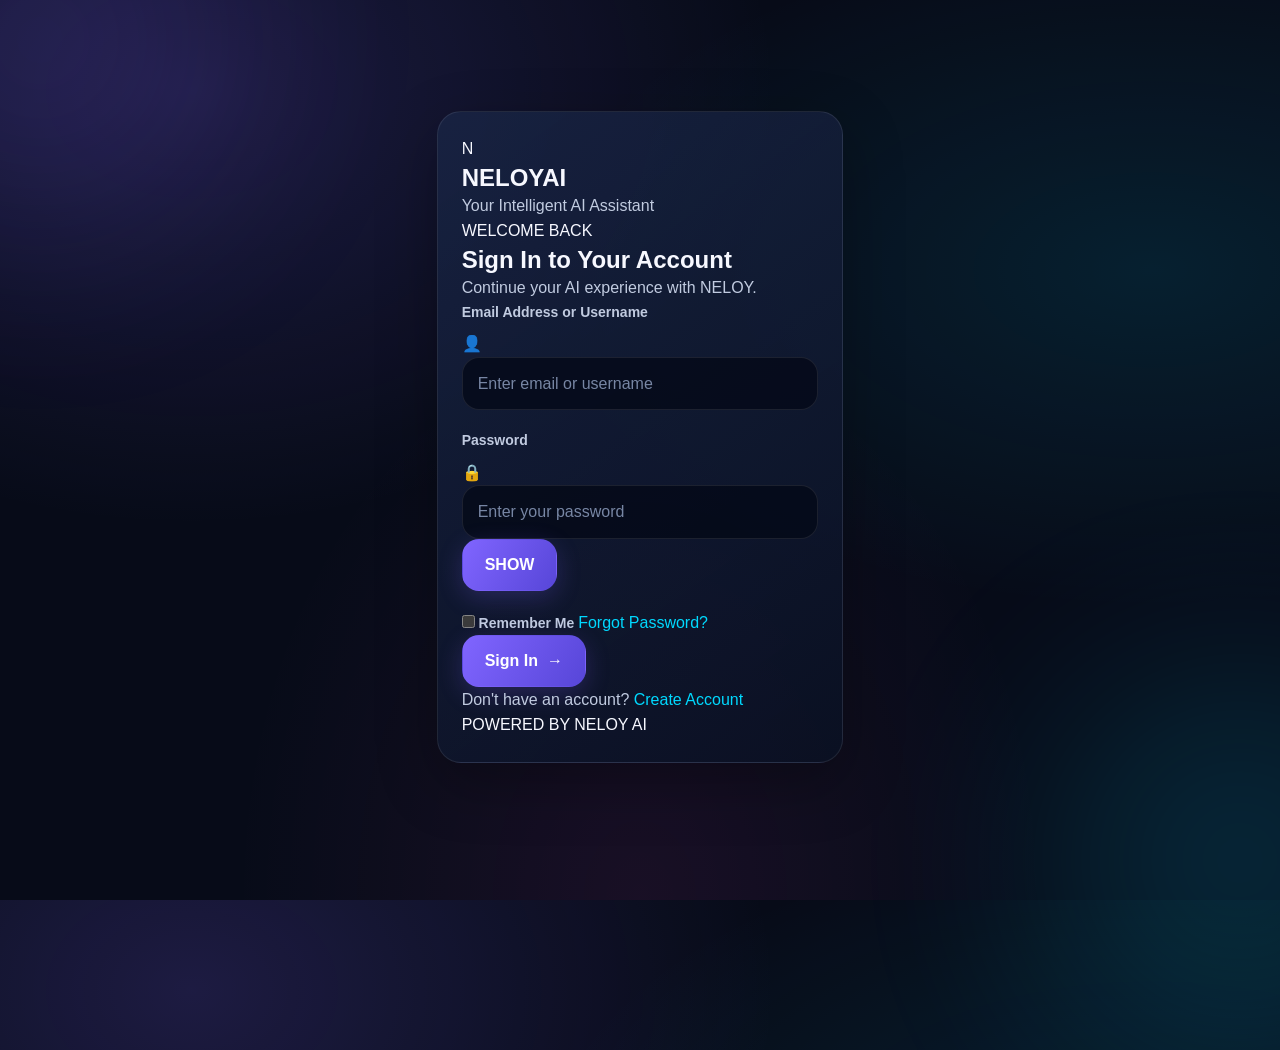
<file: login.html>
<!DOCTYPE html>
<html lang="en">
<head>
    <meta charset="UTF-8">
    <meta name="viewport" content="width=device-width, initial-scale=1.0">

    <title>NELOY AI - Login</title>
    <meta name="description" content="Login to your NELOY AI account.">

    <link rel="stylesheet" href="style.css">
</head>

<body class="auth-page login-page">

    <!-- Animated Background -->
    <div class="background-effects">
        <div class="gradient-orb orb-one"></div>
        <div class="gradient-orb orb-two"></div>
        <div class="gradient-orb orb-three"></div>
        <div class="background-grid"></div>
    </div>

    <main class="auth-container">

        <section class="auth-card">

            <!-- Logo -->
            <div class="auth-logo">
                <div class="logo-icon">
                    <span>N</span>
                </div>

                <h1>NELOY<span>AI</span></h1>
                <p>Your Intelligent AI Assistant</p>
            </div>

            <!-- Heading -->
            <div class="auth-heading">

                <span class="welcome-label">
                    WELCOME BACK
                </span>

                <h2>Sign In to Your Account</h2>

                <p>
                    Continue your AI experience with NELOY.
                </p>

            </div>

            <!-- Login Form -->
            <form id="loginForm" autocomplete="on">

                <!-- Email / Username -->
                <div class="form-group">

                    <label for="identity">
                        Email Address or Username
                    </label>

                    <div class="input-wrapper">

                        <span class="input-icon">👤</span>

                        <input
                            type="text"
                            id="identity"
                            name="identity"
                            placeholder="Enter email or username"
                            autocomplete="username"
                            required
                        >

                    </div>

                </div>

                <!-- Password -->
                <div class="form-group">

                    <label for="password">
                        Password
                    </label>

                    <div class="input-wrapper">

                        <span class="input-icon">🔒</span>

                        <input
                            type="password"
                            id="password"
                            name="password"
                            placeholder="Enter your password"
                            autocomplete="current-password"
                            required
                        >

                        <button
                            type="button"
                            class="password-toggle"
                            id="togglePassword"
                            aria-label="Show password"
                        >
                            SHOW
                        </button>

                    </div>

                </div>

                <!-- Remember Me / Forgot Password -->
                <div class="login-options">

                    <label class="checkbox-label">

                        <input
                            type="checkbox"
                            id="rememberMe"
                        >

                        <span>Remember Me</span>

                    </label>

                    <a href="forgot-password.html">
                        Forgot Password?
                    </a>

                </div>

                <!-- Message -->
                <div
                    id="loginMessage"
                    class="form-message"
                    role="status"
                    aria-live="polite"
                ></div>

                <!-- Login Button -->
                <button
                    type="submit"
                    id="loginButton"
                    class="primary-button"
                >

                    <span>Sign In</span>

                    <span class="button-arrow">→</span>

                </button>

            </form>

            <!-- Registration Link -->
            <div class="auth-footer">

                <p>
                    Don't have an account?

                    <a href="registration.html">
                        Create Account
                    </a>
                </p>

            </div>

            <!-- Footer -->
            <div class="auth-bottom">

                <span>POWERED BY NELOY AI</span>

            </div>

        </section>

    </main>


    <!-- Login JavaScript -->
    <script>

        const loginForm =
            document.getElementById("loginForm");

        const identity =
            document.getElementById("identity");

        const password =
            document.getElementById("password");

        const message =
            document.getElementById("loginMessage");

        const loginButton =
            document.getElementById("loginButton");


        // Show / Hide Password

        document.getElementById("togglePassword")
            .addEventListener("click", function() {

                const isHidden =
                    password.type === "password";

                password.type =
                    isHidden ? "text" : "password";

                this.textContent =
                    isHidden ? "HIDE" : "SHOW";

                this.setAttribute(
                    "aria-label",
                    isHidden ? "Hide password" : "Show password"
                );

            });


        // Message Function

        function showMessage(text, type) {

            message.textContent = text;

            message.className =
                "form-message " + type;

        }


        // Login System

        loginForm.addEventListener("submit", async function(event) {

            event.preventDefault();

            const userIdentity =
                identity.value.trim();

            const userPassword =
                password.value;

            const rememberMe =
                document.getElementById("rememberMe").checked;


            if (!userIdentity || !userPassword) {

                showMessage(
                    "Please enter your email/username and password.",
                    "error"
                );

                return;

            }


            loginButton.disabled = true;

            loginButton.querySelector("span").textContent =
                "Signing In...";


            try {

                const response = await fetch("/api/auth/login", {

                    method: "POST",

                    credentials: "same-origin",

                    headers: {
                        "Content-Type": "application/json"
                    },

                    body: JSON.stringify({

                        identity: userIdentity,

                        password: userPassword,

                        rememberMe: rememberMe

                    })

                });


                const result = await response.json();


                if (!response.ok || !result.success) {

                    throw new Error(
                        result.message || "Invalid login credentials."
                    );

                }


                // Login Successful

                showMessage(
                    "Login successful! Welcome to NELOY AI.",
                    "success"
                );


                loginForm.querySelectorAll(
                    "input, button"
                ).forEach(element => {

                    element.disabled = true;

                });


                // Redirect to Main Website

                setTimeout(() => {

                    window.location.replace("index.html");

                }, 1200);


            } catch (error) {

                showMessage(
                    error.message || "Unable to connect to the server.",
                    "error"
                );

                loginButton.disabled = false;

                loginButton.querySelector("span").textContent =
                    "Sign In";

            }

        });

    </script>

</body>
</html>
</file>
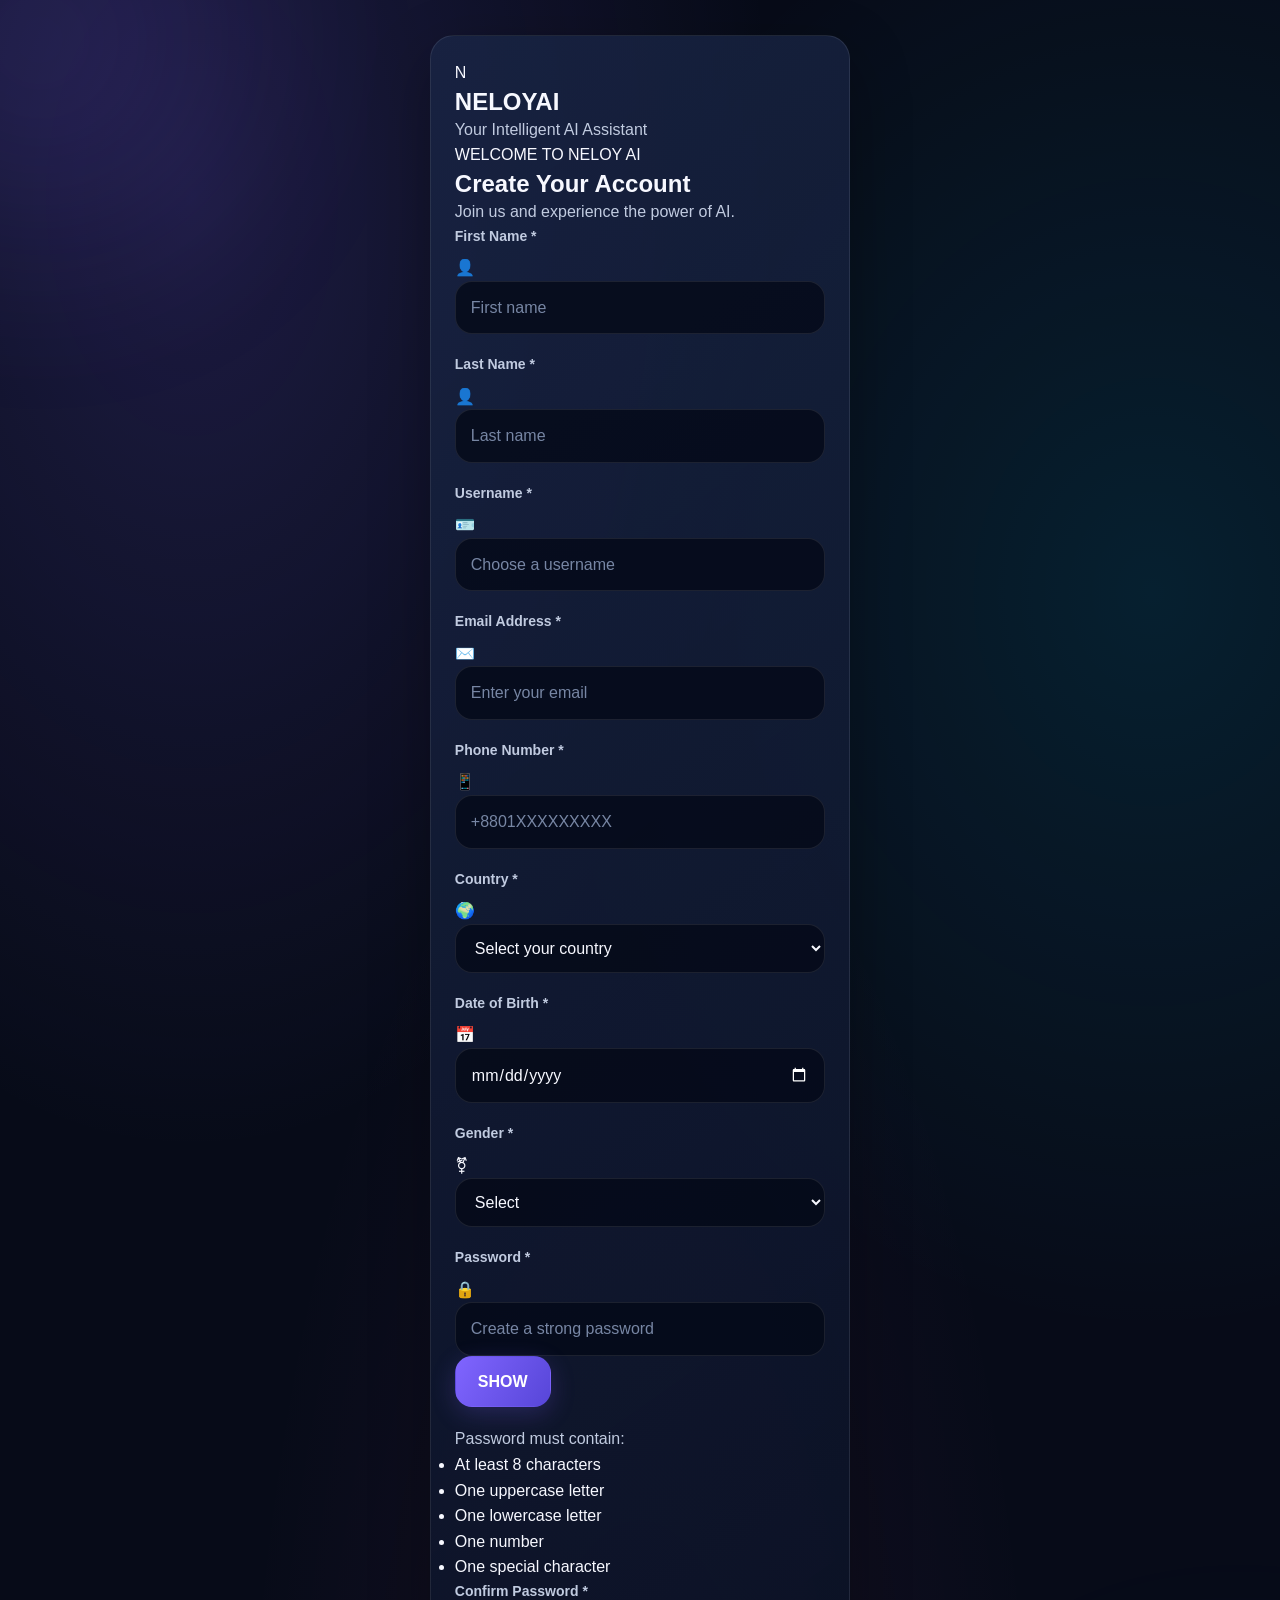
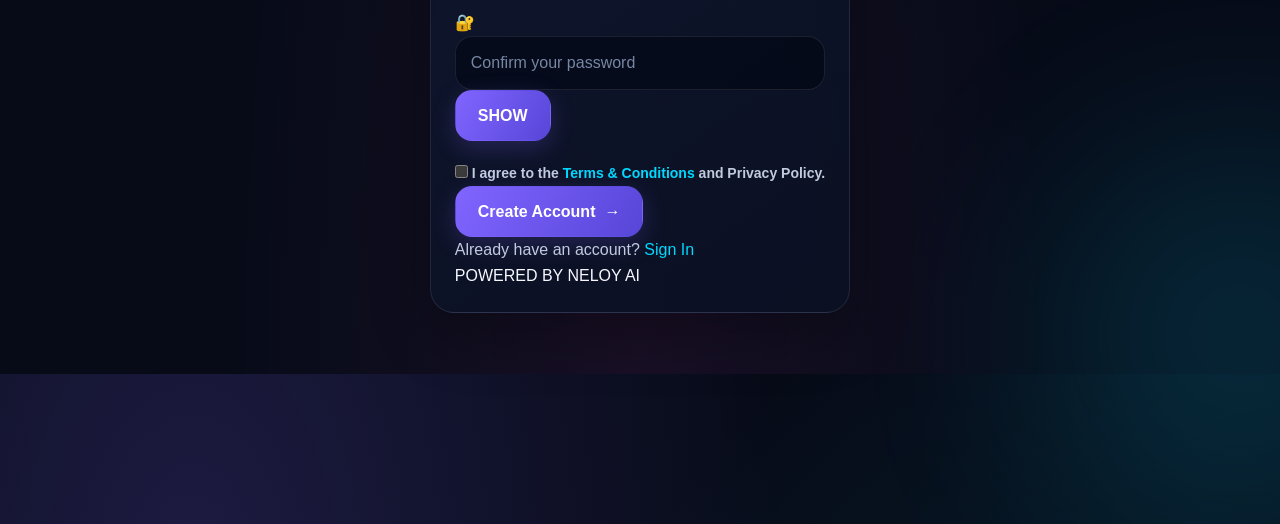
<file: register.html>
<!DOCTYPE html>
<html lang="en">
<head>
<meta charset="UTF-8">
<meta name="viewport" content="width=device-width, initial-scale=1.0">

<title>NELOY AI - Create Account</title>
<meta name="description" content="Create your NELOY AI account.">

<link rel="stylesheet" href="style.css">
</head>

<body class="auth-page register-page">

<div class="background-effects">
    <div class="gradient-orb orb-one"></div>
    <div class="gradient-orb orb-two"></div>
    <div class="gradient-orb orb-three"></div>
    <div class="background-grid"></div>
</div>

<main class="auth-container">
<section class="auth-card">

    <div class="auth-logo">
        <div class="logo-icon"><span>N</span></div>
        <h1>NELOY<span>AI</span></h1>
        <p>Your Intelligent AI Assistant</p>
    </div>

    <div class="auth-heading">
        <span class="welcome-label">WELCOME TO NELOY AI</span>
        <h2>Create Your Account</h2>
        <p>Join us and experience the power of AI.</p>
    </div>

    <form id="registerForm">

        <div class="form-row">
            <div class="form-group">
                <label for="firstName">First Name *</label>
                <div class="input-wrapper">
                    <span class="input-icon">👤</span>
                    <input type="text" id="firstName"
                    placeholder="First name" autocomplete="given-name" required>
                </div>
            </div>

            <div class="form-group">
                <label for="lastName">Last Name *</label>
                <div class="input-wrapper">
                    <span class="input-icon">👤</span>
                    <input type="text" id="lastName"
                    placeholder="Last name" autocomplete="family-name" required>
                </div>
            </div>
        </div>

        <div class="form-group">
            <label for="username">Username *</label>
            <div class="input-wrapper">
                <span class="input-icon">🪪</span>
                <input type="text" id="username"
                placeholder="Choose a username"
                minlength="3" maxlength="30" required>
            </div>
        </div>

        <div class="form-group">
            <label for="email">Email Address *</label>
            <div class="input-wrapper">
                <span class="input-icon">✉️</span>
                <input type="email" id="email"
                placeholder="Enter your email"
                autocomplete="email" required>
            </div>
        </div>

        <div class="form-group">
            <label for="phone">Phone Number *</label>
            <div class="input-wrapper">
                <span class="input-icon">📱</span>
                <input type="tel" id="phone"
                placeholder="+8801XXXXXXXXX"
                autocomplete="tel" required>
            </div>
        </div>

        <div class="form-group">
            <label for="country">Country *</label>
            <div class="input-wrapper">
                <span class="input-icon">🌍</span>
                <select id="country" required>
                    <option value="">Select your country</option>
                    <option value="Bangladesh">Bangladesh</option>
                    <option value="India">India</option>
                    <option value="Pakistan">Pakistan</option>
                    <option value="Nepal">Nepal</option>
                    <option value="United States">United States</option>
                    <option value="United Kingdom">United Kingdom</option>
                    <option value="Saudi Arabia">Saudi Arabia</option>
                    <option value="United Arab Emirates">United Arab Emirates</option>
                    <option value="Other">Other</option>
                </select>
            </div>
        </div>

        <div class="form-row">

            <div class="form-group">
                <label for="dob">Date of Birth *</label>
                <div class="input-wrapper">
                    <span class="input-icon">📅</span>
                    <input type="date" id="dob" required>
                </div>
            </div>

            <div class="form-group">
                <label for="gender">Gender *</label>
                <div class="input-wrapper">
                    <span class="input-icon">⚧</span>
                    <select id="gender" required>
                        <option value="">Select</option>
                        <option value="Male">Male</option>
                        <option value="Female">Female</option>
                        <option value="Other">Other</option>
                        <option value="Prefer not to say">Prefer not to say</option>
                    </select>
                </div>
            </div>

        </div>

        <div class="form-group">
            <label for="password">Password *</label>
            <div class="input-wrapper">
                <span class="input-icon">🔒</span>
                <input type="password" id="password"
                placeholder="Create a strong password"
                autocomplete="new-password" required>
                <button type="button" class="password-toggle"
                data-target="password">SHOW</button>
            </div>
        </div>

        <div class="password-requirements">
            <p>Password must contain:</p>
            <ul>
                <li id="req-length">At least 8 characters</li>
                <li id="req-uppercase">One uppercase letter</li>
                <li id="req-lowercase">One lowercase letter</li>
                <li id="req-number">One number</li>
                <li id="req-special">One special character</li>
            </ul>
        </div>

        <div class="form-group">
            <label for="confirmPassword">Confirm Password *</label>
            <div class="input-wrapper">
                <span class="input-icon">🔐</span>
                <input type="password" id="confirmPassword"
                placeholder="Confirm your password"
                autocomplete="new-password" required>
                <button type="button" class="password-toggle"
                data-target="confirmPassword">SHOW</button>
            </div>
        </div>

        <div class="terms-group">
            <label class="checkbox-label">
                <input type="checkbox" id="terms" required>
                <span>
                    I agree to the
                    <a href="terms.html" class="terms-link">
                        Terms & Conditions
                    </a>
                    and Privacy Policy.
                </span>
            </label>
        </div>

        <div id="registerMessage"
        class="form-message" role="status" aria-live="polite"></div>

        <button type="submit" id="registerButton"
        class="primary-button">
            <span>Create Account</span>
            <span class="button-arrow">→</span>
        </button>

    </form>

    <div class="auth-footer">
        <p>
            Already have an account?
            <a href="login.html">Sign In</a>
        </p>
    </div>

    <div class="auth-bottom">
        <span>POWERED BY NELOY AI</span>
    </div>

</section>
</main>

<script>
const form = document.getElementById("registerForm");
const message = document.getElementById("registerMessage");
const button = document.getElementById("registerButton");
const password = document.getElementById("password");

const rules = {
    "req-length": v => v.length >= 8,
    "req-uppercase": v => /[A-Z]/.test(v),
    "req-lowercase": v => /[a-z]/.test(v),
    "req-number": v => /[0-9]/.test(v),
    "req-special": v => /[^A-Za-z0-9]/.test(v)
};

password.addEventListener("input", () => {
    Object.entries(rules).forEach(([id, check]) => {
        document.getElementById(id)
        .classList.toggle("valid", check(password.value));
    });
});

document.querySelectorAll(".password-toggle").forEach(btn => {
    btn.addEventListener("click", () => {
        const input = document.getElementById(btn.dataset.target);
        input.type = input.type === "password" ? "text" : "password";
        btn.textContent = input.type === "password" ? "SHOW" : "HIDE";
    });
});

function showMessage(text, type) {
    message.textContent = text;
    message.className = "form-message " + type;
}

form.addEventListener("submit", async (e) => {
    e.preventDefault();

    const data = {
        firstName: document.getElementById("firstName").value.trim(),
        lastName: document.getElementById("lastName").value.trim(),
        username: document.getElementById("username").value.trim(),
        email: document.getElementById("email").value.trim(),
        phone: document.getElementById("phone").value.trim(),
        country: document.getElementById("country").value,
        dob: document.getElementById("dob").value,
        gender: document.getElementById("gender").value,
        password: password.value,
        confirmPassword: document.getElementById("confirmPassword").value
    };

    if (!Object.values(rules).every(check => check(data.password))) {
        showMessage("Password does not meet all requirements.", "error");
        return;
    }

    if (data.password !== data.confirmPassword) {
        showMessage("Passwords do not match.", "error");
        return;
    }

    if (!/^\+?[0-9\s()-]{7,20}$/.test(data.phone)) {
        showMessage("Please enter a valid phone number.", "error");
        return;
    }

    if (data.dob >= new Date().toISOString().slice(0, 10)) {
        showMessage("Please enter a valid date of birth.", "error");
        return;
    }

    button.disabled = true;
    button.querySelector("span").textContent = "Creating Account...";

    try {
        const response = await fetch("/api/auth/register", {
            method: "POST",
            headers: {"Content-Type": "application/json"},
            body: JSON.stringify(data)
        });

        const result = await response.json();

        if (!response.ok || !result.success) {
            throw new Error(result.message || "Registration failed.");
        }

        showMessage(
            "Account created successfully! Redirecting to Login...",
            "success"
        );

        form.querySelectorAll("input, select, button")
            .forEach(el => el.disabled = true);

        setTimeout(() => {
            window.location.replace("login.html");
        }, 1500);

    } catch (error) {
        showMessage(error.message || "Server connection failed.", "error");
        button.disabled = false;
        button.querySelector("span").textContent = "Create Account";
    }
});

// Prevent future birth dates
document.getElementById("dob").max =
    new Date().toISOString().slice(0, 10);
</script>

</body>
</html>
</file>
<file: style.css>
/* ============================================================
   NELOY AI VOICE ASSISTANT
   UNIVERSAL PREMIUM DESIGN SYSTEM
   VERSION 3.0.0

   Covers:
   Registration | Login | Home
   Voice | Speech | Assistant
   Gemini | Groq | Usage Manager
   Responsive | Glassmorphism | Dynamic Effects
============================================================ */


/* ============================================================
   01. DESIGN VARIABLES
============================================================ */

:root {
  color-scheme: dark;

  --bg: #070b18;
  --bg-2: #0b1224;
  --bg-3: #111b34;

  --surface: rgba(18, 29, 55, .78);
  --surface-2: rgba(255, 255, 255, .045);

  --primary: #8065ff;
  --primary-2: #a18aff;
  --cyan: #00d9ff;
  --pink: #ff4fd8;

  --green: #21e6a2;
  --red: #ff5275;
  --yellow: #ffca70;

  --white: #f7f8ff;
  --text: #c1cbe0;
  --muted: #7786a4;

  --border: rgba(255,255,255,.09);
  --border-active: rgba(128,101,255,.55);

  --radius-sm: 10px;
  --radius: 17px;
  --radius-lg: 24px;
  --radius-xl: 32px;

  --shadow:
    0 20px 60px rgba(0,0,0,.30);

  --purple-glow:
    0 0 35px rgba(128,101,255,.24);

  --cyan-glow:
    0 0 35px rgba(0,217,255,.18);

  --transition: .3s ease;
}


/* ============================================================
   02. RESET
============================================================ */

* {
  box-sizing: border-box;
  margin: 0;
  padding: 0;
}

html {
  min-height: 100%;
  scroll-behavior: smooth;
  scroll-padding-top: 90px;
}

body {
  min-height: 100vh;
  overflow-x: hidden;

  background:
    radial-gradient(
      ellipse at 15% 10%,
      rgba(128,101,255,.18),
      transparent 38%
    ),
    radial-gradient(
      ellipse at 90% 30%,
      rgba(0,217,255,.10),
      transparent 38%
    ),
    radial-gradient(
      ellipse at 50% 100%,
      rgba(255,79,216,.07),
      transparent 45%
    ),
    var(--bg);

  color: var(--white);

  font-family:
    Inter,
    "Segoe UI",
    Roboto,
    Arial,
    sans-serif;

  line-height: 1.6;

  animation: neloyPageEnter .65s ease both;
}

button,
input,
textarea,
select {
  font: inherit;
}

button {
  cursor: pointer;
}

a {
  text-decoration: none;
  color: var(--cyan);
}

img {
  max-width: 100%;
  display: block;
}

::selection {
  color: white;
  background: var(--primary);
}


/* ============================================================
   03. BACKGROUND ANIMATION
============================================================ */

body::before,
body::after {
  content: "";
  position: fixed;

  width: 380px;
  height: 380px;

  border-radius: 50%;
  filter: blur(110px);

  opacity: .15;
  pointer-events: none;
  z-index: -1;

  animation: neloyFloatGlow 14s ease-in-out infinite alternate;
}

body::before {
  top: -150px;
  left: -150px;
  background: var(--primary);
}

body::after {
  right: -150px;
  bottom: -150px;
  background: var(--cyan);
  animation-delay: -6s;
}


/* Existing particle system */

#particles {
  position: fixed;
  inset: 0;
  z-index: -1;
  overflow: hidden;
  pointer-events: none;
}

.particle {
  position: absolute;
  width: 4px;
  height: 4px;
  border-radius: 50%;

  background: var(--cyan);
  box-shadow: 0 0 15px var(--cyan);

  opacity: .45;

  animation: neloyParticle 15s linear infinite;
}

.particle:nth-child(2n) {
  background: var(--primary-2);
  box-shadow: 0 0 15px var(--primary);
  animation-duration: 19s;
}

.particle:nth-child(3n) {
  background: var(--pink);
  box-shadow: 0 0 15px var(--pink);
  animation-duration: 22s;
}


/* ============================================================
   04. GLOBAL ANIMATIONS
============================================================ */

@keyframes neloyPageEnter {
  from {
    opacity: 0;
    transform: translateY(15px);
  }
  to {
    opacity: 1;
    transform: translateY(0);
  }
}

@keyframes neloyFloatGlow {
  from {
    transform: translate(0,0) scale(1);
  }
  to {
    transform: translate(65px,45px) scale(1.2);
  }
}

@keyframes neloyParticle {
  0% {
    transform: translateY(110vh) translateX(0);
    opacity: 0;
  }
  15% {
    opacity: .5;
  }
  85% {
    opacity: .5;
  }
  100% {
    transform: translateY(-10vh) translateX(80px);
    opacity: 0;
  }
}

@keyframes neloyPulse {
  0%,100% {
    transform: scale(1);
    opacity: 1;
  }
  50% {
    transform: scale(1.07);
    opacity: .75;
  }
}

@keyframes neloySpin {
  to {
    transform: rotate(360deg);
  }
}

@keyframes neloyShimmer {
  0% {
    background-position: -200% center;
  }
  100% {
    background-position: 200% center;
  }
}

@keyframes neloyRecording {
  0% {
    box-shadow: 0 0 0 0 rgba(255,82,117,.65);
  }
  70% {
    box-shadow: 0 0 0 20px rgba(255,82,117,0);
  }
  100% {
    box-shadow: 0 0 0 0 rgba(255,82,117,0);
  }
}

@keyframes neloyTyping {
  0%,80%,100% {
    transform: translateY(0);
  }
  40% {
    transform: translateY(-7px);
  }
}

@keyframes neloyBorderGlow {
  0%,100% {
    border-color: rgba(128,101,255,.25);
  }
  50% {
    border-color: rgba(0,217,255,.5);
  }
}

@keyframes neloyWave {
  0%,100% {
    transform: scaleY(.4);
  }
  50% {
    transform: scaleY(1);
  }
}


/* ============================================================
   05. COMMON LAYOUT
============================================================ */

.container,
.main-container,
.page-container,
.home-container {
  width: min(1180px, 92%);
  margin-inline: auto;
}

section {
  margin-bottom: 26px;
}

.page-title,
.page-header {
  text-align: center;
  margin: 35px auto;
}

h1,h2,h3,h4,h5 {
  color: var(--white);
  line-height: 1.3;
}

p {
  color: var(--text);
}

.page-title h1,
.page-header h1,
.gradient-text {
  font-size: clamp(28px,5vw,49px);
  font-weight: 850;

  background: linear-gradient(
    100deg,
    white,
    var(--primary-2),
    var(--cyan),
    white
  );

  background-size: 250% auto;
  -webkit-background-clip: text;
  background-clip: text;
  color: transparent;

  animation: neloyShimmer 7s linear infinite;
}


/* ============================================================
   06. UNIVERSAL GLASS CARDS
============================================================ */

.card,
.panel,
.glass-card,
.auth-card,
.login-card,
.registration-card,
.result-card,
.chat-card,
.settings-card,
.assistant-card,
.model-card,
.usage-card,
.menu-card {
  position: relative;

  background:
    linear-gradient(
      145deg,
      rgba(25,37,69,.82),
      rgba(10,17,35,.88)
    );

  border: 1px solid var(--border);
  border-radius: var(--radius-lg);

  padding: 24px;

  box-shadow: var(--shadow);

  backdrop-filter: blur(22px);
  -webkit-backdrop-filter: blur(22px);

  transition:
    transform var(--transition),
    border-color var(--transition),
    box-shadow var(--transition);
}

.card:hover,
.panel:hover,
.glass-card:hover,
.result-card:hover,
.model-card:hover {
  transform: translateY(-4px);
  border-color: var(--border-active);
  box-shadow: var(--purple-glow), var(--shadow);
}


/* ============================================================
   07. NAVIGATION
============================================================ */

header,
.navbar,
.topbar,
.main-header {
  position: sticky;
  top: 0;
  z-index: 1000;

  display: flex;
  align-items: center;
  justify-content: space-between;
  gap: 15px;

  padding: 14px 5%;

  background: rgba(7,11,24,.82);
  border-bottom: 1px solid var(--border);

  backdrop-filter: blur(22px);
  -webkit-backdrop-filter: blur(22px);
}

.logo,
.brand,
.site-logo {
  font-size: 21px;
  font-weight: 900;
  letter-spacing: .8px;

  background: linear-gradient(
    90deg,
    var(--primary-2),
    var(--cyan)
  );

  -webkit-background-clip: text;
  background-clip: text;
  color: transparent;
}

nav {
  display: flex;
  align-items: center;
  gap: 20px;
}

nav a {
  color: var(--text);
  font-weight: 600;
  transition: var(--transition);
}

nav a:hover,
nav a.active {
  color: white;
  text-shadow: 0 0 15px var(--cyan);
}


/* ============================================================
   08. BUTTON SYSTEM
============================================================ */

button,
.btn,
.button {
  min-height: 44px;

  display: inline-flex;
  justify-content: center;
  align-items: center;
  gap: 9px;

  padding: 12px 22px;

  border: 1px solid transparent;
  border-radius: var(--radius);

  color: white;
  font-weight: 750;

  background: linear-gradient(
    120deg,
    var(--primary),
    #5746d8
  );

  box-shadow: 0 7px 24px rgba(128,101,255,.22);

  transition:
    transform var(--transition),
    filter var(--transition),
    box-shadow var(--transition);
}

button:hover,
.btn:hover,
.button:hover {
  transform: translateY(-3px);
  filter: brightness(1.15);
  box-shadow: 0 10px 32px rgba(128,101,255,.42);
}

button:active,
.btn:active {
  transform: scale(.96);
}

button:disabled,
.btn:disabled {
  opacity: .45;
  cursor: not-allowed;
  transform: none;
  box-shadow: none;
}

.btn-secondary,
.secondary-btn {
  background: linear-gradient(120deg,#087fbd,#00b8d9);
}

.btn-success,
.success-btn {
  background: linear-gradient(120deg,#0b9c73,#20d99c);
}

.btn-danger,
.danger-btn,
.logout-btn {
  background: linear-gradient(120deg,#e83e68,#aa1d4c);
}

.btn-outline {
  color: var(--primary-2);
  background: transparent;
  border-color: var(--primary);
  box-shadow: none;
}

.btn-outline:hover {
  background: rgba(128,101,255,.14);
}


/* ============================================================
   09. INPUTS AND FORMS
============================================================ */

form {
  width: 100%;
}

.form-group,
.input-group {
  display: flex;
  flex-direction: column;
  gap: 8px;
  margin-bottom: 19px;
}

label {
  color: var(--text);
  font-size: 14px;
  font-weight: 650;
}

input,
textarea,
select {
  width: 100%;
  min-height: 49px;

  padding: 13px 15px;

  color: var(--white);
  background: rgba(5,10,24,.78);

  border: 1px solid var(--border);
  border-radius: var(--radius);

  outline: none;

  transition:
    border-color var(--transition),
    box-shadow var(--transition),
    background var(--transition);
}

input::placeholder,
textarea::placeholder {
  color: var(--muted);
}

input:focus,
textarea:focus,
select:focus {
  border-color: var(--primary-2);

  box-shadow:
    0 0 0 3px rgba(128,101,255,.15),
    0 0 24px rgba(128,101,255,.12);

  background: rgba(12,19,40,.95);
}

textarea {
  min-height: 125px;
  resize: vertical;
}

select option {
  color: white;
  background: var(--bg-2);
}

input[type="checkbox"],
input[type="radio"] {
  width: auto;
  min-height: auto;
  accent-color: var(--primary);
}


/* ============================================================
   10. REGISTRATION PAGE
============================================================ */

.registration-container,
.auth-container {
  min-height: 100vh;

  display: flex;
  align-items: center;
  justify-content: center;

  padding: 35px 18px;
}

.registration-card {
  width: min(490px,100%);
  padding: 36px;

  border-color: rgba(128,101,255,.3);

  background: linear-gradient(
    145deg,
    rgba(27,37,72,.94),
    rgba(9,15,33,.96)
  );

  animation: neloyPageEnter .7s ease both;
}

.registration-card h1 {
  text-align: center;
  margin-bottom: 10px;
}

.registration-card .subtitle {
  text-align: center;
  margin-bottom: 25px;
}

.registration-card button {
  width: 100%;
}


/* ============================================================
   11. LOGIN PAGE
============================================================ */

.login-container {
  min-height: 100vh;

  display: flex;
  align-items: center;
  justify-content: center;

  padding: 25px 18px;
}

.login-card {
  width: min(440px,100%);
  padding: 35px;

  background: linear-gradient(
    145deg,
    rgba(27,37,72,.94),
    rgba(9,15,33,.96)
  );

  animation: neloyPageEnter .7s ease both;
}

.login-card h1 {
  text-align: center;
  margin-bottom: 8px;
}

.login-card .subtitle {
  text-align: center;
  margin-bottom: 26px;
}

.login-card button {
  width: 100%;
}


/* ============================================================
   12. HOME PAGE
============================================================ */

.home-welcome,
.welcome-section {
  text-align: center;
  padding: 45px 20px;
}

.home-welcome h1,
.welcome-section h1 {
  font-size: clamp(30px,5vw,55px);
  font-weight: 900;
}

.home-welcome p,
.welcome-section p {
  max-width: 680px;
  margin: 14px auto 25px;
}

.home-actions {
  display: flex;
  flex-wrap: wrap;
  justify-content: center;
  gap: 15px;
}

.home-actions button {
  min-width: 145px;
}


/* ============================================================
   13. AI ASSISTANT ORB
============================================================ */

.ai-orb,
.assistant-orb,
.voice-orb,
#assistantOrb {
  position: relative;

  width: 155px;
  height: 155px;

  margin: 30px auto;

  border-radius: 50%;

  background: radial-gradient(
    circle at 35% 30%,
    white,
    #9e8cff 14%,
    #5845d4 43%,
    #101d4b 78%
  );

  border: 2px solid rgba(255,255,255,.25);

  animation:
    neloyPulse 4s ease-in-out infinite,
    neloyOrbGlow 3s ease-in-out infinite alternate;
}

.ai-orb::after,
.assistant-orb::after,
.voice-orb::after,
#assistantOrb::after {
  content: "";

  position: absolute;
  inset: -12px;

  border: 1px solid rgba(0,217,255,.48);
  border-radius: 50%;

  animation: neloySpin 12s linear infinite;
}

@keyframes neloyOrbGlow {
  0% {
    box-shadow: 0 0 25px rgba(128,101,255,.5);
  }
  100% {
    box-shadow: 0 0 60px rgba(0,217,255,.55);
  }
}


/* ============================================================
   14. VOICE RECORDING
============================================================ */

.recording-btn,
#startRecording {
  width: 66px;
  height: 66px;
  padding: 0;
  border-radius: 50%;
}

.recording,
.is-recording,
.recording-active,
#startRecording.recording {
  background: linear-gradient(135deg,#ff365d,#b81748);
  animation: neloyRecording 1.4s infinite;
}

.recording-indicator {
  display: inline-flex;
  align-items: center;
  gap: 9px;

  color: var(--red);
  font-weight: 750;
}

.recording-indicator::before {
  content: "";

  width: 10px;
  height: 10px;

  border-radius: 50%;
  background: var(--red);

  animation: neloyPulse .8s infinite;
}


/* ============================================================
   15. SPEECH VISUALIZER
============================================================ */

.voice-visualizer,
.audio-visualizer {
  display: flex;
  justify-content: center;
  align-items: center;
  gap: 5px;

  min-height: 70px;
  padding: 15px;
}

.voice-visualizer span,
.audio-visualizer span {
  width: 5px;
  height: 22px;

  border-radius: 10px;

  background: linear-gradient(
    to top,
    var(--primary),
    var(--cyan)
  );

  transform-origin: center;

  animation: neloyWave .8s ease-in-out infinite;
}

.voice-visualizer span:nth-child(2n),
.audio-visualizer span:nth-child(2n) {
  animation-delay: .15s;
}

.voice-visualizer span:nth-child(3n),
.audio-visualizer span:nth-child(3n) {
  animation-delay: .3s;
}


/* ============================================================
   16. GEMINI AND GROQ PROVIDERS
============================================================ */

.provider-grid,
.model-grid,
.results-grid {
  display: grid;
  grid-template-columns: repeat(2,minmax(0,1fr));
  gap: 20px;
}

.provider-status,
.model-status,
.status-card {
  display: flex;
  align-items: center;
  gap: 12px;

  padding: 14px 16px;

  background: var(--surface-2);
  border: 1px solid var(--border);
  border-radius: var(--radius);
}

.status-indicator,
.status-dot,
.indicator {
  width: 10px;
  height: 10px;

  flex-shrink: 0;
  border-radius: 50%;

  background: var(--yellow);
}

.status-indicator.online,
.status-dot.online,
.indicator.online {
  background: var(--green);
  box-shadow: 0 0 14px var(--green);
}

.status-indicator.error,
.status-dot.error,
.indicator.error {
  background: var(--red);
  box-shadow: 0 0 14px var(--red);
}

.status-indicator.loading,
.status-dot.loading,
.indicator.loading {
  background: var(--cyan);
  animation: neloyPulse 1s infinite;
}

#geminiResult,
.gemini-card {
  border-top: 3px solid #4285f4;
}

#groqResult,
.groq-card {
  border-top: 3px solid var(--green);
}


/* ============================================================
   17. MODEL RESULT CARDS
============================================================ */

.result-card {
  min-height: 150px;
  overflow-wrap: anywhere;
}

.result-card h3 {
  margin-bottom: 12px;
}

.result-card p {
  white-space: pre-wrap;
}

#geminiResult,
#groqResult {
  min-height: 100px;
  padding: 19px;

  background: rgba(7,13,29,.72);

  border: 1px solid var(--border);
  border-radius: var(--radius);

  white-space: pre-wrap;
  overflow-wrap: anywhere;
}


/* ============================================================
   18. CHAT SYSTEM
============================================================ */

.chat-container,
.chat-panel {
  display: flex;
  flex-direction: column;
  gap: 17px;
}

.chat-messages {
  display: flex;
  flex-direction: column;
  gap: 14px;
}

.message,
.chat-message {
  max-width: 85%;

  padding: 15px 18px;

  border-radius: 19px;

  overflow-wrap: anywhere;

  animation: neloyPageEnter .35s ease both;
}

.user-message {
  align-self: flex-end;

  color: white;

  background: linear-gradient(
    120deg,
    #6251dd,
    #8067fa
  );

  border-bottom-right-radius: 5px;
}

.ai-message,
.bot-message {
  align-self: flex-start;

  background: rgba(255,255,255,.07);
  border: 1px solid var(--border);

  border-bottom-left-radius: 5px;
}

.chat-input-area {
  display: flex;
  align-items: center;
  gap: 10px;
}

.chat-input-area input {
  flex: 1;
}


/* ============================================================
   19. USAGE MANAGER
============================================================ */

.usage-card,
.usage-panel {
  padding: 20px;

  background: var(--surface);
  border: 1px solid var(--border);
  border-radius: var(--radius-lg);
}

.usage-progress,
.progress-track {
  height: 9px;
  width: 100%;

  overflow: hidden;

  border-radius: 20px;

  background: rgba(255,255,255,.08);
}

.usage-progress-bar,
.progress-bar {
  height: 100%;
  width: 0;

  border-radius: inherit;

  background: linear-gradient(
    90deg,
    var(--primary),
    var(--cyan)
  );

  transition: width .5s ease;
}

.usage-warning {
  color: var(--yellow);
}

.usage-exhausted {
  color: var(--red);
}

.usage-available {
  color: var(--green);
}


/* ============================================================
   20. LOADING AND TYPING
============================================================ */

.loader,
.loading-spinner {
  width: 38px;
  height: 38px;

  border: 3px solid rgba(255,255,255,.12);
  border-top-color: var(--cyan);

  border-radius: 50%;

  animation: neloySpin .8s linear infinite;
}

.typing-indicator {
  display: flex;
  gap: 5px;
  padding: 12px;
}

.typing-indicator span {
  width: 7px;
  height: 7px;

  border-radius: 50%;
  background: var(--cyan);

  animation: neloyTyping 1s infinite;
}

.typing-indicator span:nth-child(2) {
  animation-delay: .15s;
}

.typing-indicator span:nth-child(3) {
  animation-delay: .3s;
}


/* ============================================================
   21. NOTIFICATIONS
============================================================ */

.notice,
.alert,
.message-box {
  padding: 14px 17px;

  margin: 12px 0;

  border: 1px solid var(--border);
  border-radius: var(--radius);

  background: var(--surface-2);
}

.success,
.alert-success {
  color: var(--green);
  border-color: rgba(33,230,162,.3);
  background: rgba(33,230,162,.07);
}

.error,
.alert-error {
  color: #ff8294;
  border-color: rgba(255,82,117,.3);
  background: rgba(255,82,117,.07);
}

.warning,
.alert-warning {
  color: var(--yellow);
  border-color: rgba(255,202,112,.3);
}


/* ============================================================
   22. MENU AND DROPDOWN
============================================================ */

.dropdown,
.dropdown-menu,
.menu-dropdown {
  position: absolute;
  top: calc(100% + 10px);
  right: 0;

  min-width: 210px;
  padding: 10px;

  background: rgba(13,20,40,.97);

  border: 1px solid var(--border);
  border-radius: var(--radius);

  box-shadow: var(--shadow);

  backdrop-filter: blur(20px);

  z-index: 1001;

  animation: neloyPageEnter .2s ease both;
}

.dropdown a,
.dropdown button,
.menu-dropdown a,
.menu-dropdown button {
  display: flex;
  justify-content: flex-start;

  width: 100%;

  color: var(--text);
  background: transparent;

  padding: 11px 13px;

  box-shadow: none;
  border-radius: 9px;
}

.dropdown a:hover,
.dropdown button:hover,
.menu-dropdown a:hover,
.menu-dropdown button:hover {
  color: white;
  background: rgba(128,101,255,.17);
  transform: none;
}


/* ============================================================
   23. MODAL AND POPUP
============================================================ */

.modal,
.overlay {
  position: fixed;
  inset: 0;

  display: flex;
  align-items: center;
  justify-content: center;

  padding: 20px;

  background: rgba(0,0,0,.74);
  backdrop-filter: blur(10px);

  z-index: 2000;
}

.modal-content,
.popup-content {
  width: min(480px,100%);

  background: var(--bg-3);

  border: 1px solid var(--border);
  border-radius: var(--radius-lg);

  padding: 25px;

  box-shadow: var(--shadow);

  animation: neloyPageEnter .3s ease both;
}


/* ============================================================
   24. SETTINGS
============================================================ */

.settings-container {
  width: min(900px,92%);
  margin: 30px auto;
}

.setting-item {
  display: flex;
  align-items: center;
  justify-content: space-between;
  gap: 15px;

  padding: 17px 0;

  border-bottom: 1px solid var(--border);
}

input[type="range"] {
  accent-color: var(--primary);
}


/* ============================================================
   25. TABLES
============================================================ */

table {
  width: 100%;
  border-collapse: collapse;
  overflow: hidden;
  border-radius: var(--radius);
}

th,td {
  padding: 14px;
  text-align: left;
  border-bottom: 1px solid var(--border);
}

th {
  color: var(--primary-2);
  background: rgba(128,101,255,.12);
}

td {
  color: var(--text);
}


/* ============================================================
   26. FOOTER
============================================================ */

footer {
  padding: 30px 15px;
  margin-top: 45px;

  text-align: center;

  color: var(--muted);

  border-top: 1px solid var(--border);
}


/* ============================================================
   27. SCROLLBAR
============================================================ */

::-webkit-scrollbar {
  width: 8px;
}

::-webkit-scrollbar-track {
  background: var(--bg);
}

::-webkit-scrollbar-thumb {
  background: linear-gradient(
    var(--primary),
    var(--cyan)
  );

  border-radius: 20px;
}

::-webkit-scrollbar-thumb:hover {
  background: var(--primary-2);
}


/* ============================================================
   28. ACCESSIBILITY
============================================================ */

button:focus-visible,
a:focus-visible,
input:focus-visible,
textarea:focus-visible,
select:focus-visible {
  outline: 2px solid var(--cyan);
  outline-offset: 3px;
}


/* ============================================================
   29. TABLET RESPONSIVE
============================================================ */

@media (max-width: 850px) {

  .provider-grid,
  .model-grid,
  .results-grid {
    grid-template-columns: 1fr;
  }

  nav {
    gap: 12px;
    flex-wrap: wrap;
  }

  .registration-card,
  .login-card {
    padding: 28px 22px;
  }

}


/* ============================================================
   30. MOBILE RESPONSIVE
============================================================ */

@media (max-width: 600px) {

  body {
    font-size: 14px;
  }

  header,
  .navbar,
  .topbar,
  .main-header {
    padding: 12px 4%;
    flex-wrap: wrap;
  }

  nav {
    width: 100%;
    justify-content: center;
  }

  .container,
  .main-container,
  .page-container,
  .home-container {
    width: 94%;
  }

  .card,
  .panel,
  .glass-card,
  .result-card {
    padding: 17px;
    border-radius: 18px;
  }

  .registration-card,
  .login-card {
    padding: 23px 17px;
  }

  .home-welcome,
  .welcome-section {
    padding: 30px 10px;
  }

  .home-actions {
    flex-direction: column;
  }

  .home-actions button,
  .home-actions .btn {
    width: 100%;
  }

  .chat-input-area {
    flex-wrap: wrap;
  }

  .chat-input-area input {
    width: 100%;
    flex-basis: 100%;
  }

  .message,
  .chat-message {
    max-width: 95%;
  }

  .ai-orb,
  .assistant-orb,
  .voice-orb,
  #assistantOrb {
    width: 115px;
    height: 115px;
  }

  .setting-item {
    flex-direction: column;
    align-items: flex-start;
  }

  th,td {
    padding: 9px;
    font-size: 12px;
  }

}


/* ============================================================
   31. SMALL MOBILE
============================================================ */

@media (max-width: 360px) {

  .registration-card,
  .login-card {
    padding: 19px 13px;
  }

  button,
  .btn {
    padding: 10px 14px;
    font-size: 13px;
  }

}


/* ============================================================
   32. REDUCED MOTION
============================================================ */

@media (prefers-reduced-motion: reduce) {

  *,
  *::before,
  *::after {
    animation-duration: .01ms !important;
    animation-iteration-count: 1 !important;
    scroll-behavior: auto !important;
    transition-duration: .01ms !important;
  }

}


/* ============================================================
   END: NELOY AI VOICE ASSISTANT UNIVERSAL DESIGN SYSTEM
============================================================ */
</file>
